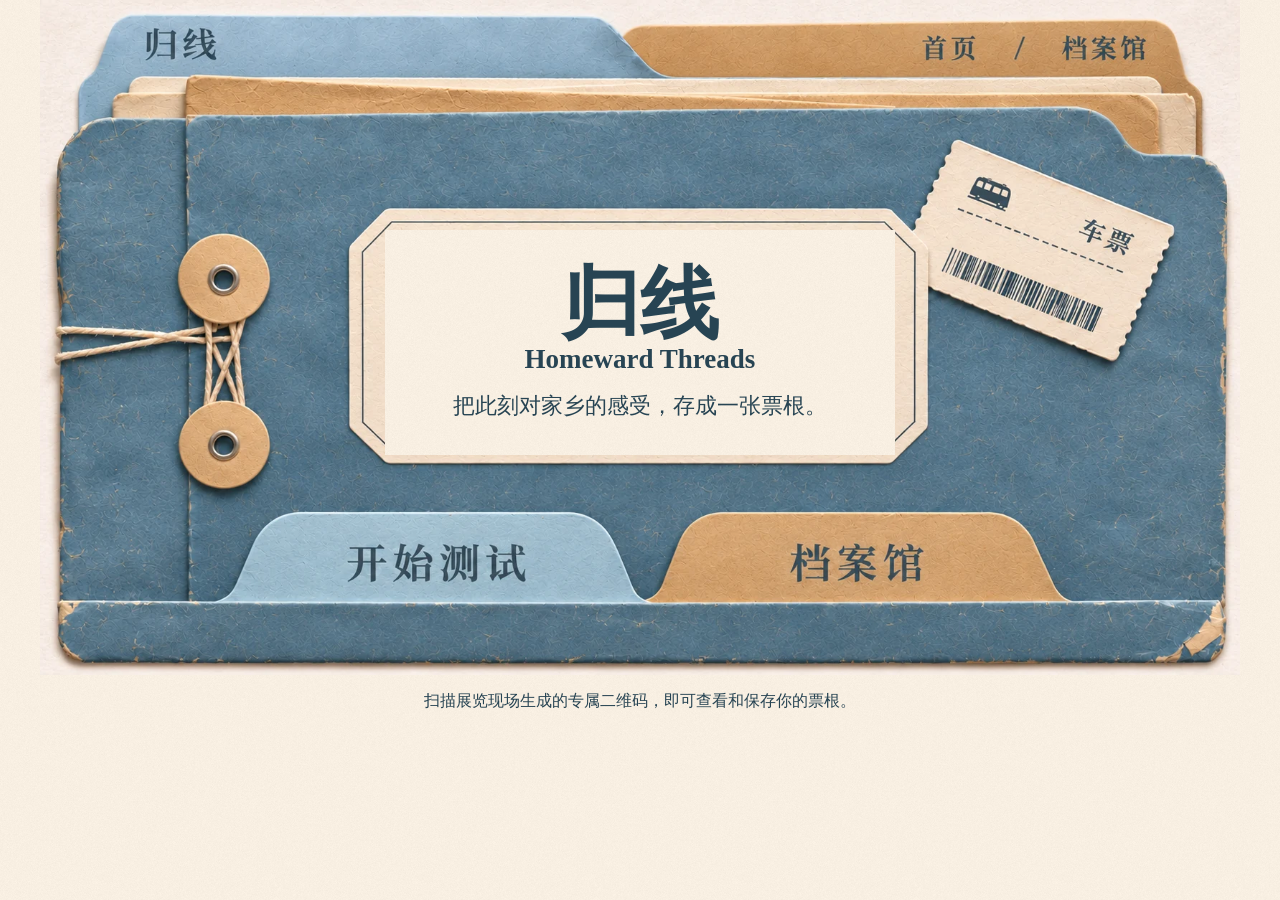
<file: index.html>
<!doctype html>
<html lang="zh-CN">
<head>
<meta charset="utf-8">
<meta name="viewport" content="width=device-width, initial-scale=1">
<meta name="referrer" content="no-referrer">
<title>归线 · Homeward Threads</title>
<style>
body{margin:0;background:#fbf2e5 url(assets/paper.webp);color:#274453;font-family:SimSun,STSong,serif}main{max-width:900px;margin:auto;padding:24px}canvas{width:100%;height:auto}button{padding:10px 22px;background:#a9c6d3;border:0;border-radius:8px;color:inherit;font:inherit}
.cover{position:relative;max-width:1200px;margin:auto;container-type:inline-size}
.cover img{width:100%;display:block}.cover-label{position:absolute;inset:34% 28.75% 32.6%;background:#f8efdf url(assets/paper.webp);display:grid;place-content:center;text-align:center;padding:1%}
.cover-label h1{font-size:6.6cqw;line-height:1;margin:0}.cover-label span{font:600 2.25cqw Georgia,serif}.cover-label p{margin:.7em 0 0;font-size:1.8cqw}
.cover-help{text-align:center;padding:16px;margin:0;font-size:16px}
</style>
<script src="./ticket.js" defer></script>
</head>
<body><section id="cover" hidden><div class="cover">
<img src="./assets/home.webp" alt="蓝色档案夹封面">
<div class="cover-label"><h1>归线</h1><span lang="en">Homeward Threads</span><p>把此刻对家乡的感受，存成一张票根。</p></div>
</div><p class="cover-help">扫描展览现场生成的专属二维码，即可查看和保存你的票根。</p></section><main id="mobile-ticket" hidden><h1>你的归线票根</h1><p id="status" role="status">正在读取票根…</p><canvas id="ticket" width="1800" height="760" hidden></canvas><button id="save" hidden>保存票根</button></main></body>
</html>
</file>
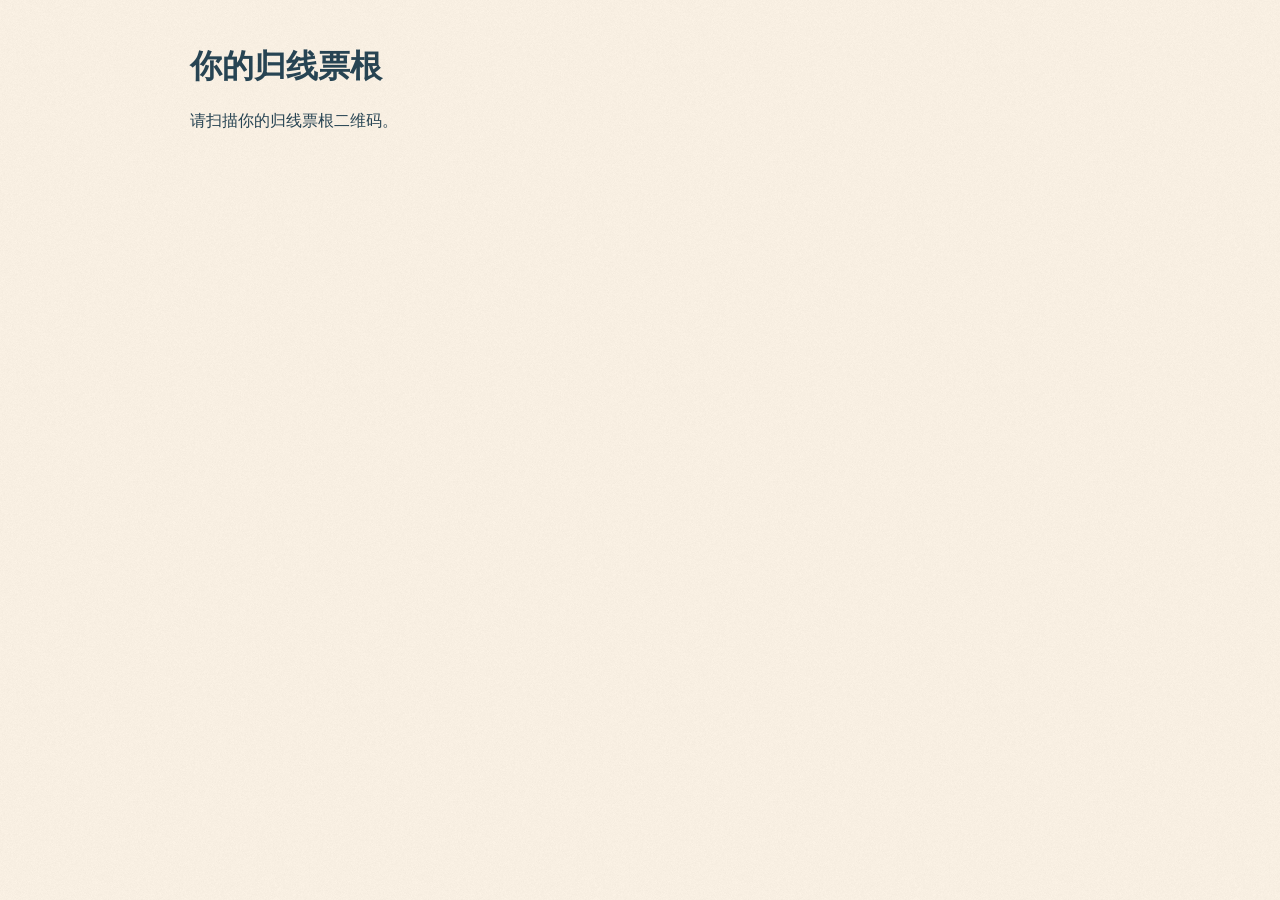
<file: pages/index.html>
<!doctype html>
<html lang="zh-CN">
<head>
<meta charset="utf-8">
<meta name="viewport" content="width=device-width, initial-scale=1">
<meta name="referrer" content="no-referrer">
<title>你的归线票根</title>
<style>
body{margin:0;background:#fbf2e5 url(assets/paper.webp);color:#274453;font-family:SimSun,STSong,serif}main{max-width:900px;margin:auto;padding:24px}canvas{width:100%;height:auto}button{padding:10px 22px;background:#a9c6d3;border:0;border-radius:8px;color:inherit;font:inherit}
</style>
<script src="./ticket.js" defer></script>
</head>
<body><main><h1>你的归线票根</h1><p id="status" role="status">正在读取票根…</p><canvas id="ticket" width="1800" height="760" hidden></canvas><button id="save" hidden>保存票根</button></main></body>
</html>
</file>
